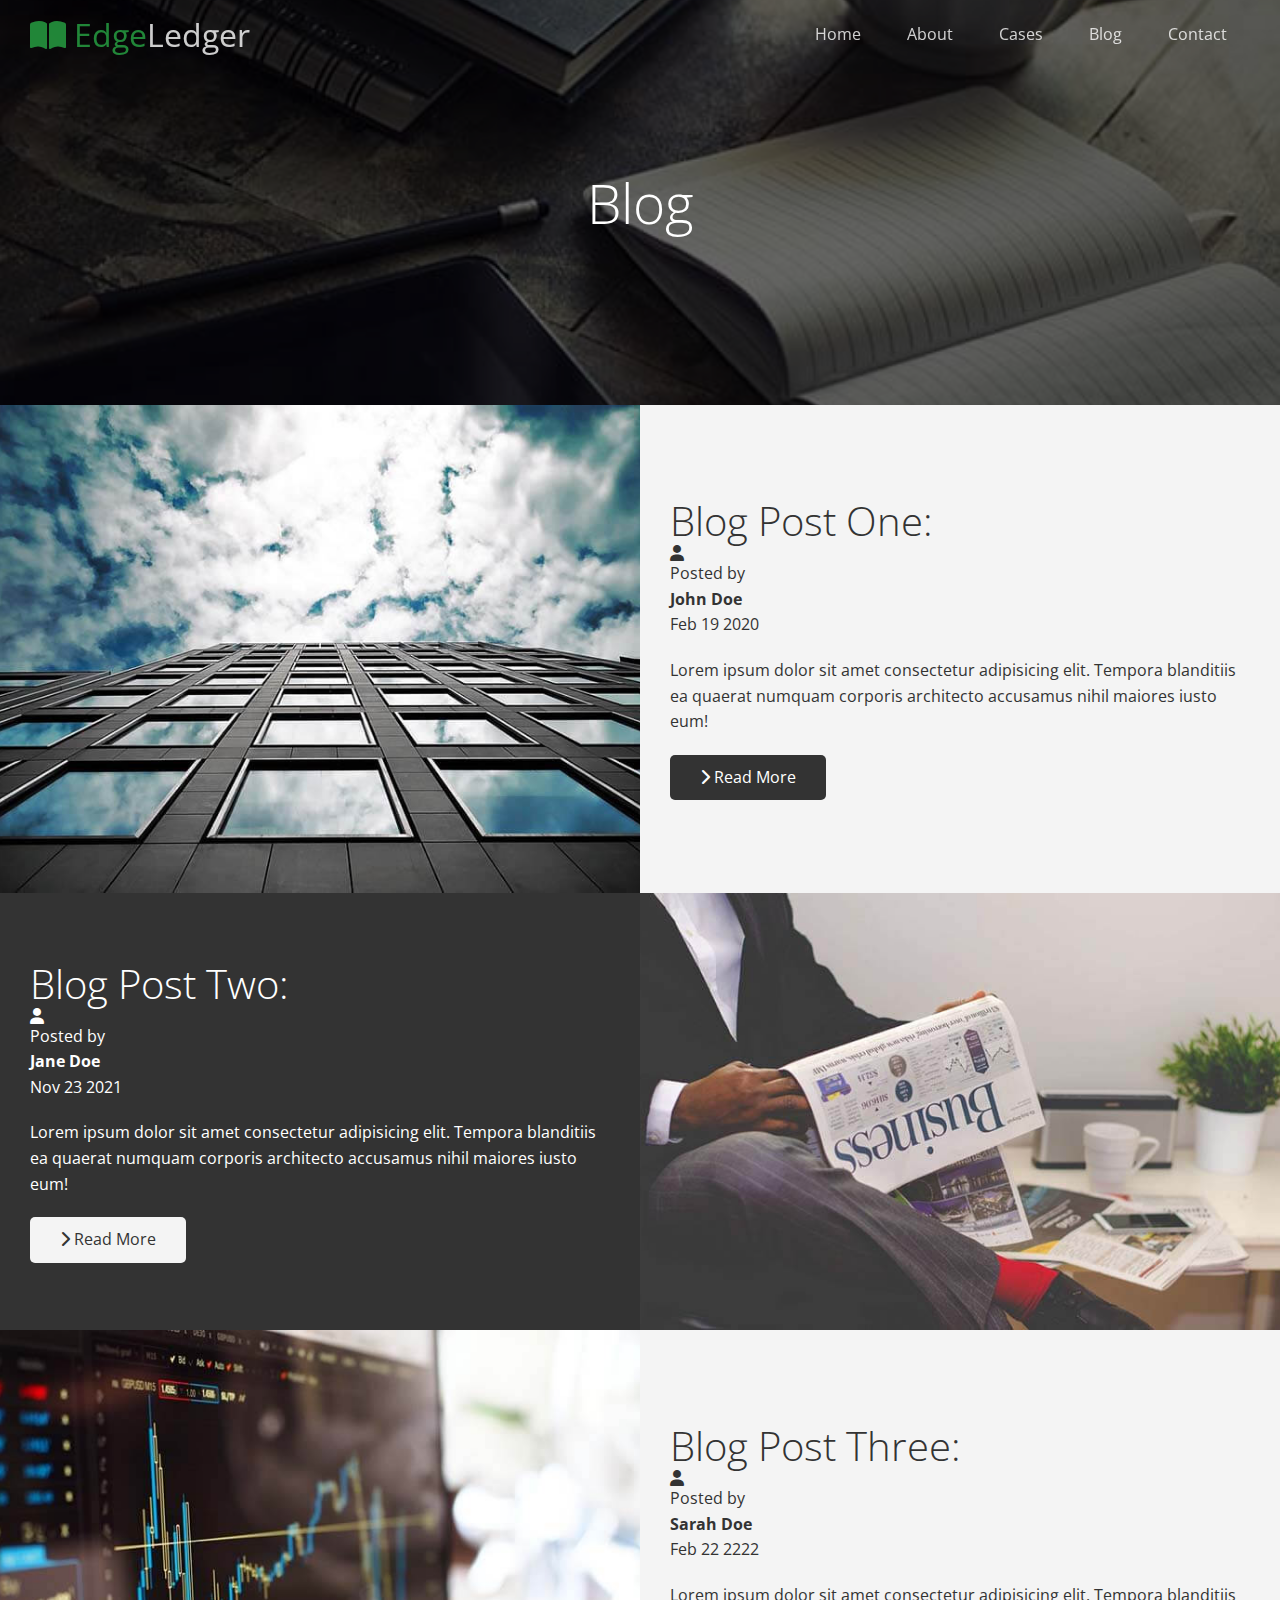
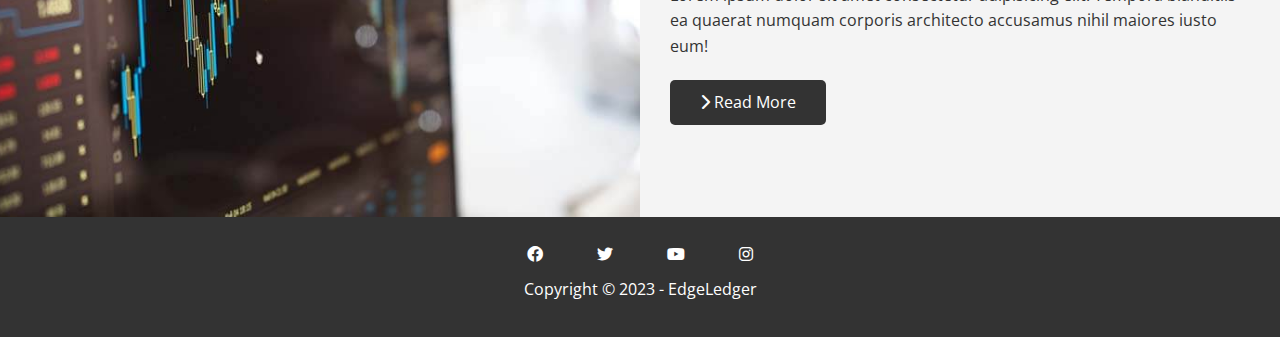
<file: blog.html>
<!DOCTYPE html>
<html lang="en">
<head>
  <meta charset="UTF-8">
  <meta http-equiv="X-UA-Compatible" content="IE=edge">
  <meta name="viewport" content="width=device-width, initial-scale=1.0">
  <link rel="stylesheet" href="https://cdnjs.cloudflare.com/ajax/libs/font-awesome/6.0.0/css/all.min.css" integrity="sha512-9usAa10IRO0HhonpyAIVpjrylPvoDwiPUiKdWk5t3PyolY1cOd4DSE0Ga+ri4AuTroPR5aQvXU9xC6qOPnzFeg==" crossorigin="anonymous" referrerpolicy="no-referrer" />
  <link rel="stylesheet" href="./css/utilities.css">
  <link rel="stylesheet" href="./css/style.css">
  <title>Read Our Blog</title>
</head>
<body id="home">
  <header class="hero blog">
    <div id="navbar" class="navbar top">
      <h1 class="logo">
        <span class="text-primary"><i class="fas fa-book-open"></i> Edge</span>Ledger
      </h1>
      <nav>
        <ul>
          <li><a href="index.html">Home</a></li>
          <li><a href="index.html#about">About</a></li>
          <li><a href="index.html#cases">Cases</a></li>
          <li><a href="index.html#blog">Blog</a></li>
          <li><a href="index.html#contact">Contact</a></li>
        </ul>
      </nav>
    </div>

    <div class="content">
        <h1>Blog</h1>
    </div>
  </header>

  <main>
    <article class="flex-columns">
        <div class="row">
            <div class="column">
                <div class="column-1">
                    <img src="./img_samples/blog/blog1.jpg" alt="">
                </div>
            </div>
            <div class="column">
                <div class="column-2 bg-light">
                    <h2>Blog Post One:</h2>
                    <i class="fas fa-user"></i> Posted by <strong>John Doe</strong> Feb 19 2020
                    <p>Lorem ipsum dolor sit amet consectetur adipisicing elit. Tempora blanditiis ea quaerat numquam corporis architecto accusamus nihil maiores iusto eum!</p>
                    <a href="post.html" class="btn btn-dark">
                        <i class="fas fa-chevron-right"></i>  
                           Read More
                    </a>
                </div>
            </div>
        </div>
    </article>

    <article class="flex-columns flex-reverse">
        <div class="row">
            <div class="column">
                <div class="column-1">
                    <img src="./img_samples/blog/blog2.jpg" alt="">
                </div>
            </div>
            <div class="column">
                <div class="column-2 bg-dark">
                    <h2>Blog Post Two:</h2>
                    <i class="fas fa-user"></i> Posted by <strong>Jane Doe</strong> Nov 23 2021
                    <p>Lorem ipsum dolor sit amet consectetur adipisicing elit. Tempora blanditiis ea quaerat numquam corporis architecto accusamus nihil maiores iusto eum!</p>
                    <a href="post.html" class="btn btn-light">
                        <i class="fas fa-chevron-right"></i>  
                           Read More
                    </a>
                </div>
            </div>
        </div>
    </article>

    <article class="flex-columns">
        <div class="row">
            <div class="column">
                <div class="column-1">
                    <img src="./img_samples/blog/blog3.jpg" alt="">
                </div>
            </div>
            <div class="column">
                <div class="column-2 bg-light">
                    <h2>Blog Post Three:</h2>
                    <i class="fas fa-user"></i> Posted by <strong>Sarah Doe</strong> Feb 22  2222
                    <p>Lorem ipsum dolor sit amet consectetur adipisicing elit. Tempora blanditiis ea quaerat numquam corporis architecto accusamus nihil maiores iusto eum!</p>
                    <a href="post.html" class="btn btn-dark">
                        <i class="fas fa-chevron-right"></i>  
                           Read More
                    </a>
                </div>
            </div>
        </div>
    </article>
  </main>

  <!-- Footer -->
  <footer class="footer bg-dark">
    <div class="social">
        <a href="#"><i class="fab fa-facebook "></i></a>
        <a href="#"><i class="fab fa-twitter "></i></a>
        <a href="#"><i class="fab fa-youtube"></i></a>
        <a href="#"><i class="fab fa-instagram"></i></a>
    </div>
    <p>Copyright &copy; 2023 - EdgeLedger</p>
  </footer>
</body>
</html>
</file>
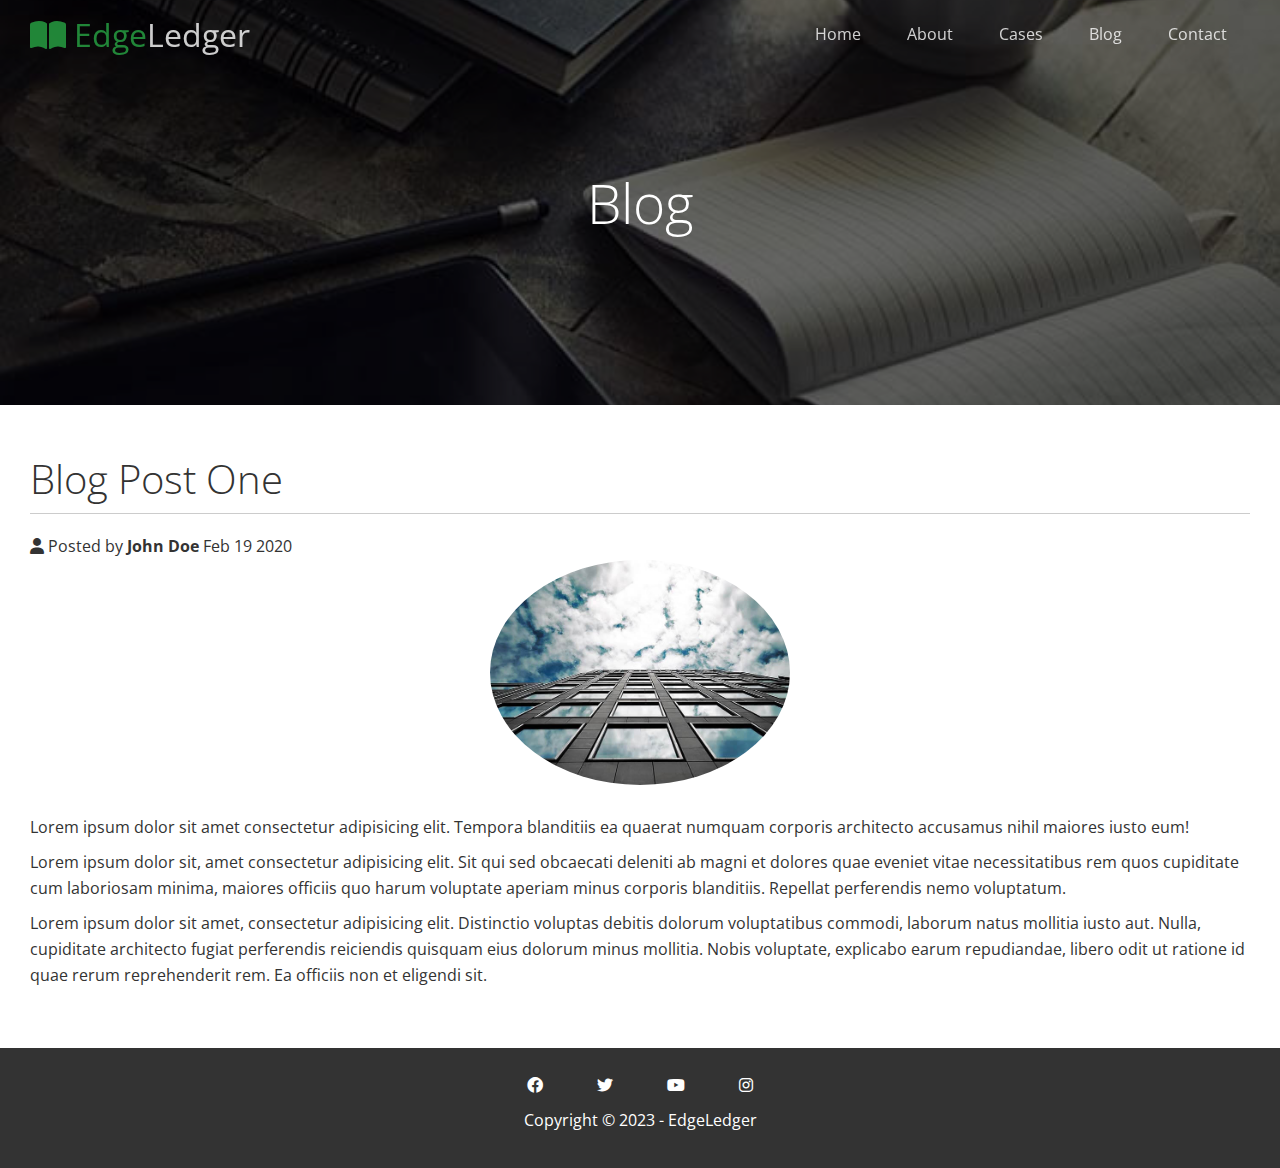
<file: post.html>
<!DOCTYPE html>
<html lang="en">
<head>
  <meta charset="UTF-8">
  <meta http-equiv="X-UA-Compatible" content="IE=edge">
  <meta name="viewport" content="width=device-width, initial-scale=1.0">
  <link rel="stylesheet" href="https://cdnjs.cloudflare.com/ajax/libs/font-awesome/6.0.0/css/all.min.css" integrity="sha512-9usAa10IRO0HhonpyAIVpjrylPvoDwiPUiKdWk5t3PyolY1cOd4DSE0Ga+ri4AuTroPR5aQvXU9xC6qOPnzFeg==" crossorigin="anonymous" referrerpolicy="no-referrer" />
  <link rel="stylesheet" href="./css/utilities.css">
  <link rel="stylesheet" href="./css/style.css">
  <title>Post One</title>
</head>
<body id="home">
  <header class="hero blog">
    <div id="navbar" class="navbar top">
      <h1 class="logo">
        <span class="text-primary"><i class="fas fa-book-open"></i> Edge</span>Ledger
      </h1>
      <nav>
        <ul>
          <li><a href="index.html">Home</a></li>
          <li><a href="index.html#about">About</a></li>
          <li><a href="index.html#cases">Cases</a></li>
          <li><a href="index.html#blog">Blog</a></li>
          <li><a href="index.html#contact">Contact</a></li>
        </ul>
      </nav>
    </div>

    <div class="content">
        <h1>Blog</h1>
    </div>
  </header>

  <main>
   <section class="post">
       <h2>Blog Post One</h2>
       <p class="meta">
          <i class="fas fa-user"></i> Posted by <strong>John Doe</strong> Feb 19 2020
          <img src="./img_samples/blog/blog1.jpg" alt="">
          <p>Lorem ipsum dolor sit amet consectetur adipisicing elit. Tempora blanditiis ea quaerat numquam corporis architecto accusamus nihil maiores iusto eum!</p>
       </p>
       <p>Lorem ipsum dolor sit, amet consectetur adipisicing elit. Sit qui sed obcaecati deleniti ab magni et dolores quae eveniet vitae necessitatibus rem quos cupiditate cum laboriosam minima, maiores officiis quo harum voluptate aperiam minus corporis blanditiis. Repellat perferendis nemo voluptatum.</p>
       <p>Lorem ipsum dolor sit amet, consectetur adipisicing elit. Distinctio voluptas debitis dolorum voluptatibus commodi, laborum natus mollitia iusto aut. Nulla, cupiditate architecto fugiat perferendis reiciendis quisquam eius dolorum minus mollitia. Nobis voluptate, explicabo earum repudiandae, libero odit ut ratione id quae rerum reprehenderit rem. Ea officiis non et eligendi sit.</p>
    </section>
  </main>

  <!-- Footer -->
  <footer class="footer bg-dark">
    <div class="social">
        <a href="#"><i class="fab fa-facebook "></i></a>
        <a href="#"><i class="fab fa-twitter "></i></a>
        <a href="#"><i class="fab fa-youtube"></i></a>
        <a href="#"><i class="fab fa-instagram"></i></a>
    </div>
    <p>Copyright &copy; 2023 - EdgeLedger</p>
  </footer>
</body>
</html>
</file>
<file: css/utilities.css>
/* Text colors  */

.text-primary {
    color: #28a745;
}

.text-secondary {
    color: #0284d0;
}






/* Button & BG*/

.btn {
    cursor: pointer;
    display: inline-block;
    padding: 10px 30px;
    color: #fff;
    background-color: #28a745;
    border: none;
    border-radius: 5px;
}

.btn:hover {
    opacity: 0.9;
}

.btn-primary, .bg-primary {
    background: #28a745;
    color: #fff;
}

.btn-secondary, .bg-secondary {
    background: #0284d0;
    color: #fff;
}

.btn-dark, .bg-dark {
    background: #333;
    color: #fff;
}

.btn-light, .bg-light {
    background: #f4f4f4;
    color: #333;
}

.btn-outline {
    background: transparent;
    border: 1px solid #fff;
}

/* Flex Items */
.flex-items {
    display: flex;
    text-align: center;
    justify-content: center;
    text-align: center;
    height: 100%;
}

.flex-items > div {
    padding: 20px;
}

/* Flex Columns */

.flex-columns.flex-reverse .row{
    flex-direction: row-reverse;
}

.flex-columns .row {
    display: flex;
    flex-wrap: wrap;
    width: 100%;
}

.flex-columns .column {
    display: flex;
    flex-direction: column;
    flex-basis: 100%;
    flex: 1;
}

.flex-columns .column .column-1, 
.flex-columns .column .column-2 {
    height: 100%;
}


/* Section header*/

.section-header{
    padding: 30px;
    display: flex;
    flex-direction: column;
    align-items: center;
    justify-content: center;
    text-align: center;
}

.section-header h2 {
    font-size: 40px;
    margin: 20px 0;
}

.section-padding {
    padding: 20px 20px 40px;
}

/* Flex-Grid */

.flex-grid .row {
    display: flex;
    flex-wrap: wrap;
    padding: 0 4px;
}

.flex-grid .column {
    flex: 25%;
    max-width: 25%;
    padding: 0 4px;
}
</file>
<file: css/style.css>
@import url('https://fonts.googleapis.com/css2?family=Open+Sans:wght@300;400&display=swap');

* {
    margin: 0;
    padding: 0;
    box-sizing: border-box;
}

body {
    font-family: 'Open Sans', sans-serif;
    background: #fff;
    color: #333;
    line-height: 1.6;
}

ul {
    list-style-type: none;
}

a {
    color: #333;
    text-decoration: none;
}

h1, h2 {
    font-weight: 300;
    line-height: 1.2;
}

p {
    margin: 10px 0;
}

img {
    width: 100%;
}

/* NavBar */

.navbar {
    display: flex;
    align-items: center;
    justify-content: space-between;
    background-color: #333;
    color: #fff;
    opacity: 0.8;
    width: 100%;
    height: 70px;
    position: fixed;
    top: 0px;
    padding: 0 30px;
    transition: 0.9s ease-in;
}

.navbar.top {
    background-color: transparent;
}

.navbar a {
    color: #fff;
    padding: 3px 13px;
    margin: 5px 10px;
}

.navbar a:hover {
    border-bottom: #28a745 2px solid;
}

.navbar ul {
    display: flex;
}

.navbar .logo {
    cursor: default;
    font-weight: 400;
}

/* Header */

.hero {
    background: url("../img_samples/home/showcase.jpg") no-repeat center center/cover;
    height: 100vh;
    position: relative;
    color: #fff;
}

.hero .content {
    height: 100%;
    display: flex;
    flex-direction: column;
    justify-content: center;
    align-items: center;
    text-align: center;
    padding: 0 20px;
}

.hero .content h1{
    font-size: 55px;
}

.hero .content p {
    font-size: 23px;
    max-width: 600px;
    margin: 20px 0 30px;
}

.hero::before {
    content: '';
    position: absolute;
    top: 0;
    left: 0;
    width: 100%;
    height: 100%;
    background: rgba(0, 0, 0, 0.6);
}

.hero * { /* anything that is inside the class hero (header)*/
    z-index: 10;
}

.hero.blog{
    height: 45vh;
    background: url('/img_samples/home/blog.jpg') no-repeat center center/cover;
}

/* Main */

/* Icons */
.icons {
    padding: 30px;
}

.icons h3 {
    font-weight: bold;
    margin-bottom: 15px;
}

.icons i {
    background-color: #28a745;
    color: #fff;
    padding: 1rem;
    border-radius: 50%;
    margin-bottom: 15px;
}

.flex-columns img {
    width: 100%;
    height: 100%;
    object-fit: cover;
}

.flex-columns .column-2{
    display: flex;
    flex-direction: column;
    align-items: flex-start;
    justify-content: center;
    padding: 30px;
}

.flex-columns h2 {
    font-size: 40px;
    font-weight: 100;
}

.flex-columns h4 {
    margin-bottom: 10px;
}

.flex-columns p {
    margin: 20px 0;
}

/* Cases */

.cases img:hover {
    opacity: 0.7;
}

.team img {
    border-radius: 50%;
}

/* Callback Form */

.callback-form h2 {
    margin-bottom: 30px;
}

.callback-form {
    width: 100%;
    padding: 20px 0;
}
 
.callback-form label {
    display: block;
    margin-bottom: 5px;
}

.callback-form .form-control {
    margin-bottom: 15px;
}

.callback-form input{
    width: 100%;
    padding: 4px;
    height: 40px;
    border: #f5f5f5 1px solid;
}

.callback-form input:focus{
    outline-color: #28a745;
}

.callback-form .btn {
    padding: 12px 0;
    margin-top: 20px;
}

/* Post */

.post{
    padding: 50px 30px;
}

.post h2 {
    font-size: 40px;
    margin-bottom: 20px;
    padding-bottom: 10px;
    border-bottom: #ccc solid 1px;
}

.post .meta {
    margin-bottom: 30px;
}

.post img{
    width: 300px;
    border-radius: 50%;
    display: block;
    margin: 0 auto 30px;
}


.footer {
    display: flex;
    flex-direction: column;
    align-items: center;
    justify-content: center;
    text-align: center;
    height: 120px;
}

.footer a {
    color: #fff
}

.footer a:hover{
    color: #28a745;
}

.footer .social > *{
    margin: 0 25px;
}


/* Mobile */
@media(max-width: 768px){
    .navbar{
        flex-direction: column;
        height: 100px;
        padding: 15px;
    }

    .navbar a {
        padding: 10px 10px;
        margin: 0 3px;
    }

    .flex-items {
        flex-direction: column;
    }

    .flex-columns .column{
        flex: 100%;
        max-width: 100%;
    }

    .flex-grid .column {
        flex: 50%;
        max-width: 50%;
    }

    .team img {
        width: 70%;
    }
}
</file>
